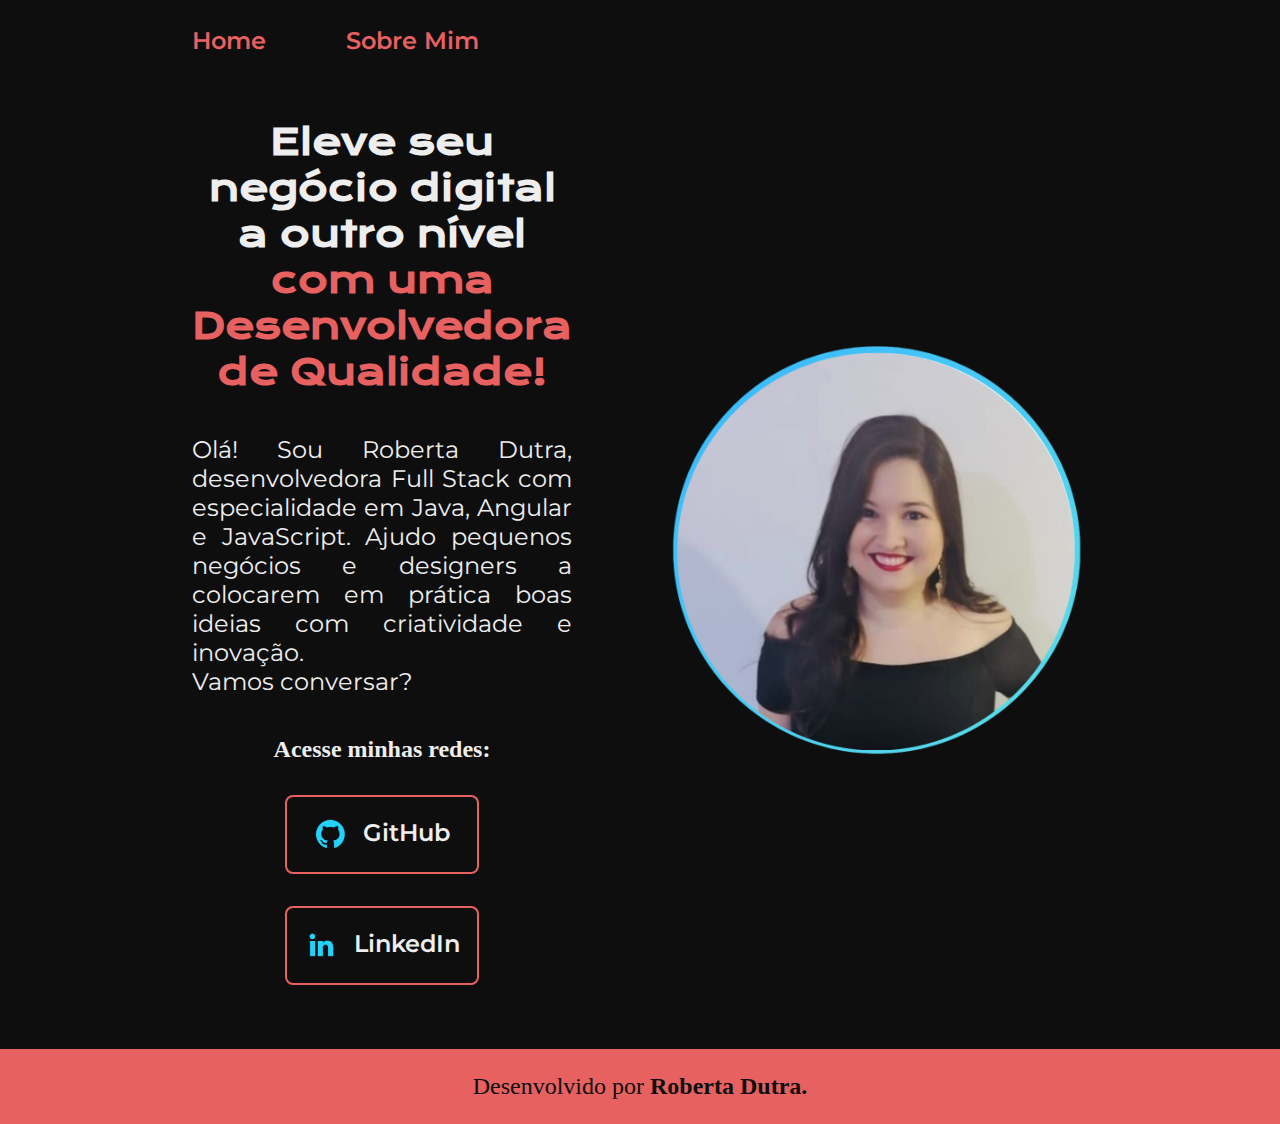
<file: index.html>
<!DOCTYPE html>
    <html lang="pt-br">
    <head>
        <meta charset="UTF-8">
        <meta http-equiv="X-UA-Compatible" content="IE=edge">
        <meta name="viewport" content="width=device-width, initial-scale=1.0">
        <title>Portfolio</title>
        <link rel="stylesheet" href="./estilos/style.css">
    </head>

    <body>
        <header class="cabecalho">
            <nav class="cabecalho__menu">
                <a class="cabecalho__menu__link" href="index.html">Home</a>
                <a class="cabecalho__menu__link" href="about.html">Sobre Mim</a>
            </nav>            
        </header>
        <main class="apresentacao">
            <section class="apresentacao__conteudo">
                <h1 class="apresentacao__conteudo__titulo">Eleve seu negócio digital a outro nível 
                <strong class="titulo-destaque">com uma Desenvolvedora de Qualidade!                
                </strong></h1>
                <p class="apresentacao__conteudo__texto">Olá! Sou Roberta Dutra, desenvolvedora
                    Full Stack com especialidade em Java, Angular e JavaScript. Ajudo pequenos negócios e designers a 
                    colocarem em prática boas ideias com criatividade e inovação.
                    <br>
                    Vamos conversar?</p>
                <div class="apresentacao__links">
                    <h2 class="apresentacao_links__subtitulo">Acesse minhas redes:</h2>
                    <a class="apresentacao__links__navegacao" href="https://github.com/robertaduttra">
                        <img src="./assets/github.png"> GitHub</a>
                  <a class="apresentacao__links__navegacao" href="https://www.linkedin.com/in/robertaduttra/">
                  <img src="./assets/linkedin.png"> LinkedIn</a>
                </div>
            </section>
            <img class="apresentacao__imagem"src="./assets/roberta imagem.png" alt="foto da Roberta Dutra">
        </main>
        <footer class="rodape">
            <p>Desenvolvido por <strong> Roberta Dutra.</strong></p>
        </footer>
    </body>
    
    </html>
</file>
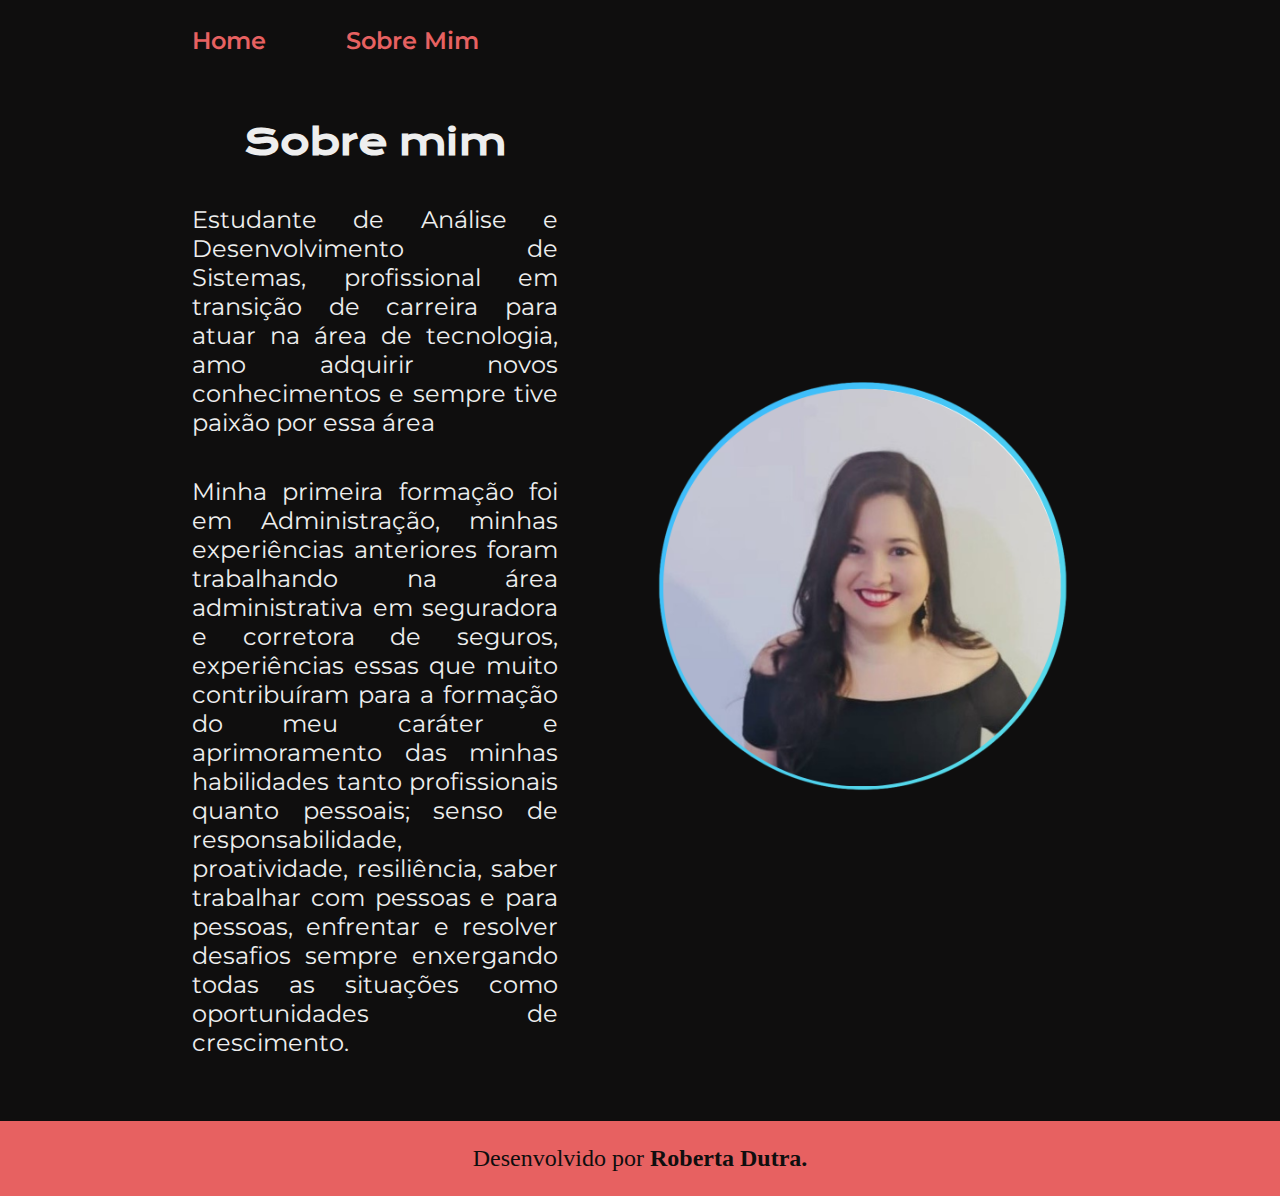
<file: about.html>
<!DOCTYPE html>
<html lang="pt-br">
<head>
    <meta charset="UTF-8">
    <meta http-equiv="X-UA-Compatible" content="IE=edge">
    <meta name="viewport" content="width=device-width, initial-scale=1.0">
    <title>Sobre mim</title>
    <link rel="stylesheet" href="./estilos/style.css">
</head>   

<body>  
    <header class="cabecalho">
      <nav class="cabecalho__menu">
          <a class="cabecalho__menu__link" href="index.html">Home</a>
          <a class="cabecalho__menu__link" href="about.html">Sobre Mim</a>
      </nav>
    </header>  
    <main class="apresentacao">
      <section class="apresentacao__conteudo">
        <h1 class="apresentacao__conteudo__titulo">Sobre mim</h1>
        <p class="apresentacao__conteudo__texto">Estudante de Análise e Desenvolvimento de Sistemas, 
        profissional em transição de carreira para atuar na área de tecnologia, amo adquirir novos 
        conhecimentos e sempre tive paixão por essa área </p>
        <p class="apresentacao__conteudo__texto"> Minha primeira formação foi em Administração,
        minhas experiências anteriores foram trabalhando na área administrativa em seguradora 
        e corretora de seguros, experiências essas que muito contribuíram para a formação do meu
        caráter e aprimoramento das minhas habilidades tanto profissionais quanto pessoais; senso
        de responsabilidade, proatividade, resiliência, saber trabalhar com pessoas e para pessoas,
        enfrentar e resolver desafios sempre enxergando todas as situações como oportunidades de 
        crescimento.</p>
      </section>
      <img class="apresentacao__imagem"src="./assets/roberta imagem.png" alt="foto da Roberta Dutra">
    </main>

  <footer class="rodape">
    <p>Desenvolvido por <strong> Roberta Dutra.</strong></p>
</footer> 
</body>

</html>
</file>
<file: estilos/style.css>
@import url('https://fonts.googleapis.com/css2?family=Krona+One&family=Montserrat:wght@400;600&display=swap');

:root{
  /* cores originais
     --cor-primaria:#000000; 
     --cor-secundaria: #F6F6F6;
     --cor-terciaria: #22D4FD;
    --cor-hover:#272727;
  */
   --cor-primaria:#0F0E0E; 
  --cor-secundaria: #EEEEEE;
  --cor-terciaria: #E76161;
  --cor-hover:#F99B7D;

  --fonte-primaria:'Krona One', sans-serif;
  --fonte-secundaria:'Montserrat', sans-serif;
}

*{
    margin:0;
    padding:0;
}

body {
    /* height: 100vh ; */
    box-sizing: border-box;
    background-color:var(--cor-primaria);
    color:var(--cor-secundaria)
}

.cabecalho{
    padding: 2% 0% 0% 15%;   
}

.imagem{
    display:flex;
    align-items: center;
}

.cabecalho__menu{
    display: flex;    
    gap: 80px;    
}

.cabecalho__menu__link{
    font-family: var(--fonte-secundaria);
    font-size: 1.5rem;
    font-weight: 600;
    color: var(--cor-terciaria);
    text-decoration: none;
}

.apresentacao {
    padding:5% 15%;
    display:flex;
    align-items: center;
    justify-content: space-between;
    gap:82px;
}

.apresentacao__conteudo {
    width: 50%;
    display: flex;
    flex-direction: column;
    gap: 40px;

}
.apresentacao__conteudo__titulo {
    font-size: 2.25rem;
    font-family: var(--fonte-primaria);
    text-align: center;
}

.titulo-destaque {
    color:var(--cor-terciaria);
}
.apresentacao__conteudo__texto {
    font-size: 1.5rem;
    font-family: var(--fonte-secundaria);
    text-align: justify; 
}
.apresentacao__conteudo__texto:hover{    
    text-decoration: underline;  
}
.apresentacao__links {
    display:flex;
    flex-direction: column;
    justify-content:space-between;
    align-items: center; 
    gap: 32px;  

}
.apresentacao__links__subtitulo{
    font-family: var(--fonte-primaria);
    font-weight: 400;
    font-size: 1.5rem;
}

.apresentacao__links__navegacao{
    /* background-color:#22D4FD; */ 
    display:flex;
    justify-content: center;  
    gap: 16px;
    border: 2px solid var(--cor-terciaria);
    width: 50%;
    text-align: center;    
    border-radius: 8px;   
    font-size: 1.5rem;
    font-weight: 600;
    padding: 21.5px 0;
    text-decoration: none;    
    color:var(--cor-secundaria);    
    font-family: var(--fonte-secundaria);
}

.apresentacao__links__navegacao:hover {
    background-color: var(--cor-hover);
}


.apresentacao__imagem{
    width: 50%;
}

.rodape {
   padding:24px; 
   color:var(--cor-primaria);
   background-color: var(--cor-terciaria);
   text-align: center;
   font-family: var(--cor-secundaria);
   font-size: 1.5rem;
   font-weight:400; 
}

@media (max-width:1200px){

    .cabecalho{
        padding: 10%;
       }

    .cabecalho__menu{
        justify-content: center;
    }

   .apresentacao{
    flex-direction: column-reverse;
    padding:5%;
   }

   .apresentacao__conteudo{
     width: auto;

   }
}
</file>
